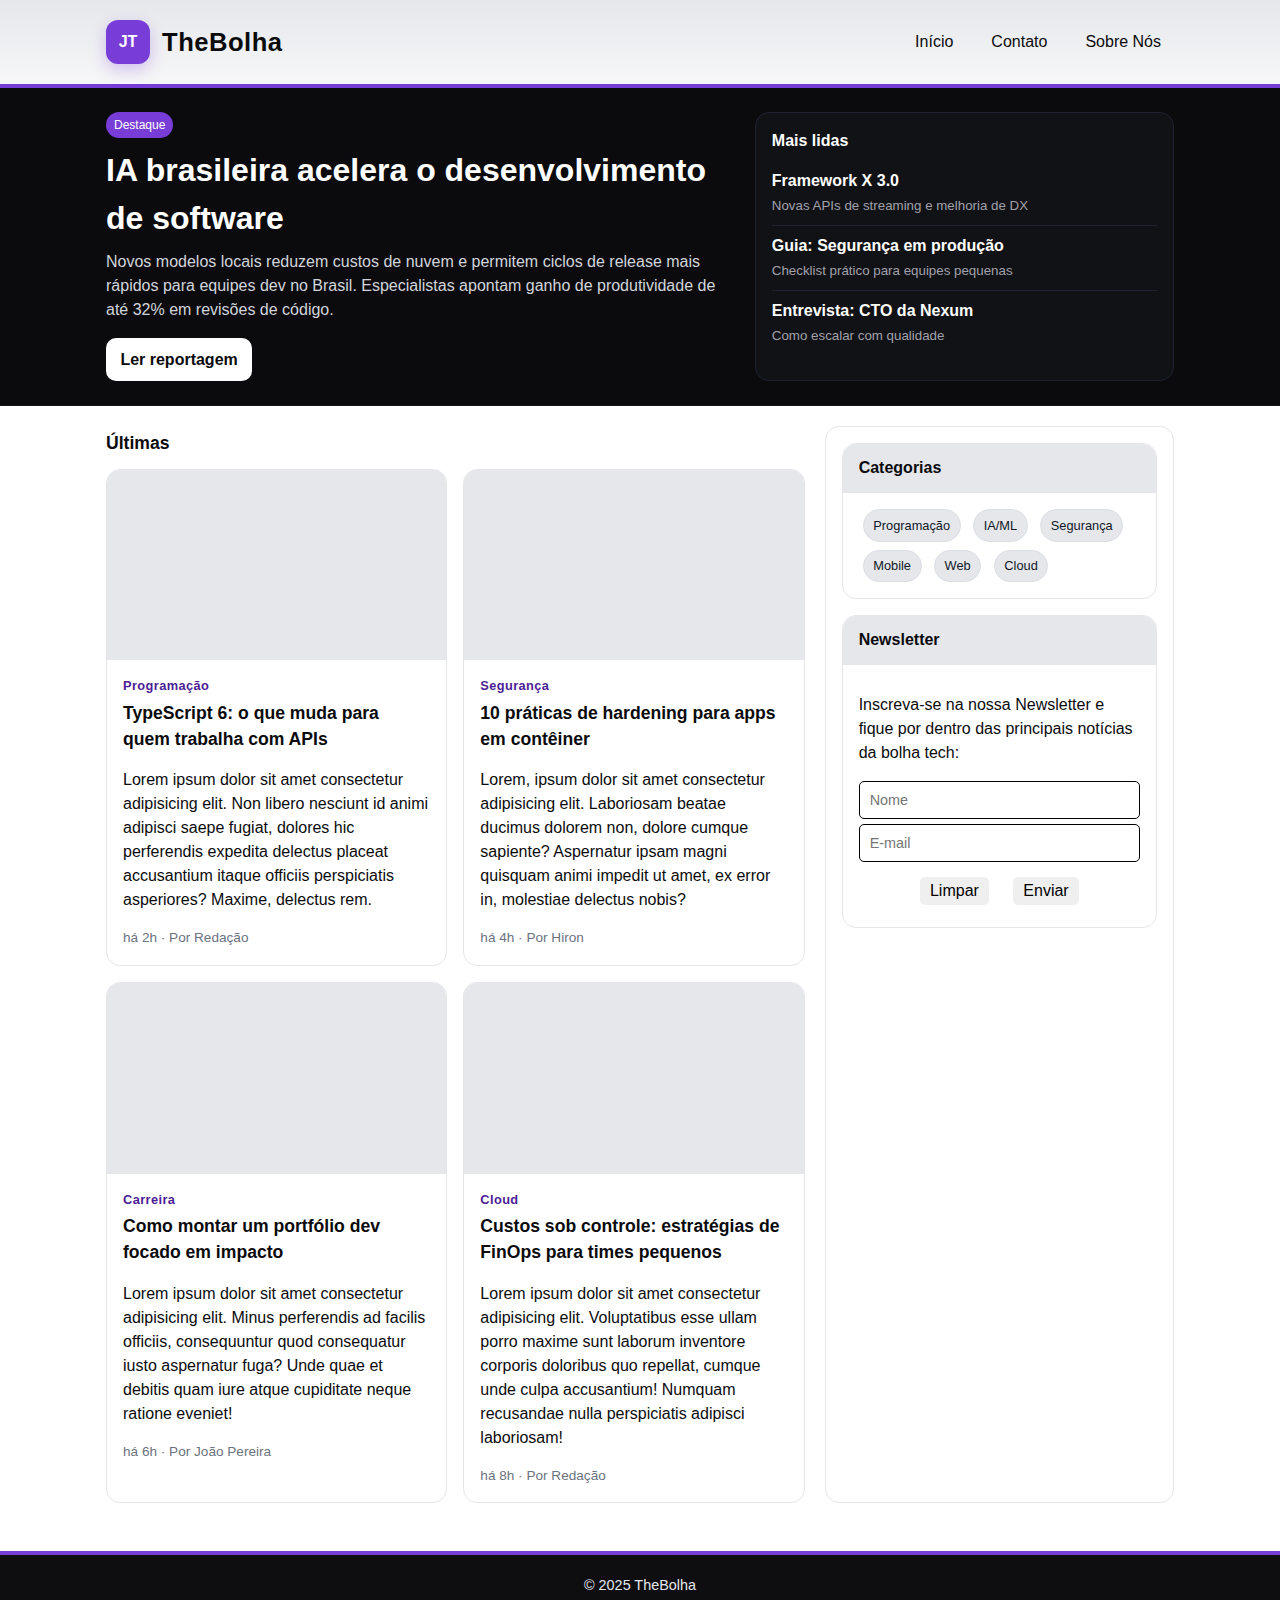
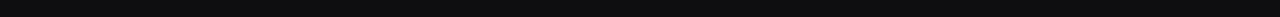
<file: index.html>
<!DOCTYPE html>
<html lang="pt-br">
<head>
  <meta charset="UTF-8" />
  <meta name="viewport" content="width=device-width, initial-scale=1" />
  <title>TheBolha</title>
  <link rel="stylesheet" href="/src/css/style.css">
 
</head>
<body>  
  <header>
    <div class="header_interno">
      <div class="marca" aria-label="Marca">
        <div class="marca_logo" aria-hidden="true">JT</div>
        <div class="marca_name">TheBolha</div>
      </div>
      <nav aria-label="Navegação principal">
        <a class="nav_link" href="#">Início</a> 
        <a class="nav_link" href="#">Contato</a> 
        <a class="nav_link" href="#">Sobre Nós</a> 
      </nav>
    </div>
  </header>

  <section class="banner" role="region" aria-labelledby="destaque">
    <div class="banner_interno">
      <div>
        <span class="chip">Destaque</span>
        <h1 id="destaque">IA brasileira acelera o desenvolvimento de software</h1>
        <p>Novos modelos locais reduzem custos de nuvem e permitem ciclos de release mais rápidos para equipes dev no Brasil. Especialistas apontam ganho de produtividade de até 32% em revisões de código.</p>
        <a class="readmore" href="#">Ler reportagem</a>
      </div>
      <aside class="banner_side" aria-label="Mais lidas">
        <div class="side-titulo">Mais lidas</div>
        <div class="side-item">
          <div>
            <b>Framework X 3.0</b><br/>
            <small>Novas APIs de streaming e melhoria de DX</small>
          </div>
        </div>
        <div class="side-item">
          <div>
            <b>Guia: Segurança em produção</b><br/>
            <small>Checklist prático para equipes pequenas</small>
          </div>
        </div>
        <div class="side-item">
          <div>
            <b>Entrevista: CTO da Nexum</b><br/>
            <small>Como escalar com qualidade</small>
          </div>
        </div>
      </aside>
    </div>
  </section>

  <main class="container" role="main">
    <div class="grid">
      <section aria-labelledby="ultimas">
        <h2 class="section-titulo" id="ultimas">Últimas</h2>
        <div class="list">
          <article class="card">
            <div class="card_img" aria-hidden="true"></div>
            <div class="card_body">
              <div class="card_kicker">Programação</div>
              <h3 class="card_titulo"><a href="#">TypeScript 6: o que muda para quem trabalha com APIs</a></h3>
              <p>Lorem ipsum dolor sit amet consectetur adipisicing elit. Non libero nesciunt id animi adipisci saepe fugiat, dolores hic perferendis expedita delectus placeat accusantium itaque officiis perspiciatis asperiores? Maxime, delectus rem.</p>
              <div class="card_footer">há 2h · Por Redação</div>
            </div>
          </article>

          <article class="card">
            <div class="card_img" aria-hidden="true"></div>
            <div class="card_body">
              <div class="card_kicker">Segurança</div>
              <h3 class="card_titulo"><a href="#">10 práticas de hardening para apps em contêiner</a></h3>
              <p>Lorem, ipsum dolor sit amet consectetur adipisicing elit. Laboriosam beatae ducimus dolorem non, dolore cumque sapiente? Aspernatur ipsam magni quisquam animi impedit ut amet, ex error in, molestiae delectus nobis?</p>
              <div class="card_footer">há 4h · Por Hiron</div>
            </div>
          </article>

          <article class="card">
            <div class="card_img" aria-hidden="true"></div>
            <div class="card_body">
              <div class="card_kicker">Carreira</div>
              <h3 class="card_titulo"><a href="#">Como montar um portfólio dev focado em impacto</a></h3>
              <p>Lorem ipsum dolor sit amet consectetur adipisicing elit. Minus perferendis ad facilis officiis, consequuntur quod consequatur iusto aspernatur fuga? Unde quae et debitis quam iure atque cupiditate neque ratione eveniet!</p>
              <div class="card_footer">há 6h · Por João Pereira</div>
            </div>
          </article>

          <article class="card">
            <div class="card_img" aria-hidden="true"></div>
            <div class="card_body">
              <div class="card_kicker">Cloud</div>
              <h3 class="card_titulo"><a href="#">Custos sob controle: estratégias de FinOps para times pequenos</a></h3>
              <p>Lorem ipsum dolor sit amet consectetur adipisicing elit. Voluptatibus esse ullam porro maxime sunt laborum inventore corporis doloribus quo repellat, cumque unde culpa accusantium! Numquam recusandae nulla perspiciatis adipisci laboriosam!</p>
              <div class="card_footer">há 8h · Por Redação</div>
            </div>
          </article>
        </div>
      </section>

      <aside class="sidebar" aria-label="Barra lateral">
        <div class="extra">
          <div class="extra_head">Categorias</div>
          <div class="extra_body">
            <a class="tag" href="#">Programação</a>
            <a class="tag" href="#">IA/ML</a>
            <a class="tag" href="#">Segurança</a>
            <a class="tag" href="#">Mobile</a>
            <a class="tag" href="#">Web</a>
            <a class="tag" href="#">Cloud</a>
          </div>
        </div>

        <div class="extra">
          <div class="extra_head">Newsletter</div>
          <div class="extra_body">
            <p>Inscreva-se na nossa Newsletter e fique por dentro das principais notícias da bolha tech:</p>
            <form action="#" method="get" class="newsletter_form">
                <label for="email">Seu Nome</label>
                <input type="text" id="email" placeholder="Nome">
                <label for="email">Seu E-mail</label>
                <input type="text" id="email" placeholder="E-mail">
                <div class="newsletter_botoes">
                    <button type="reset">Limpar</button>
                    <button type="submit">Enviar</button>
                </div>
            </form>
          </div>
        </div>
      </aside>
    </div>
  </main>

  <footer>
    <div class="footer_interno">
      <div>© 2025 TheBolha</div>
    </div>
  </footer>
</body>
</html>
</file>
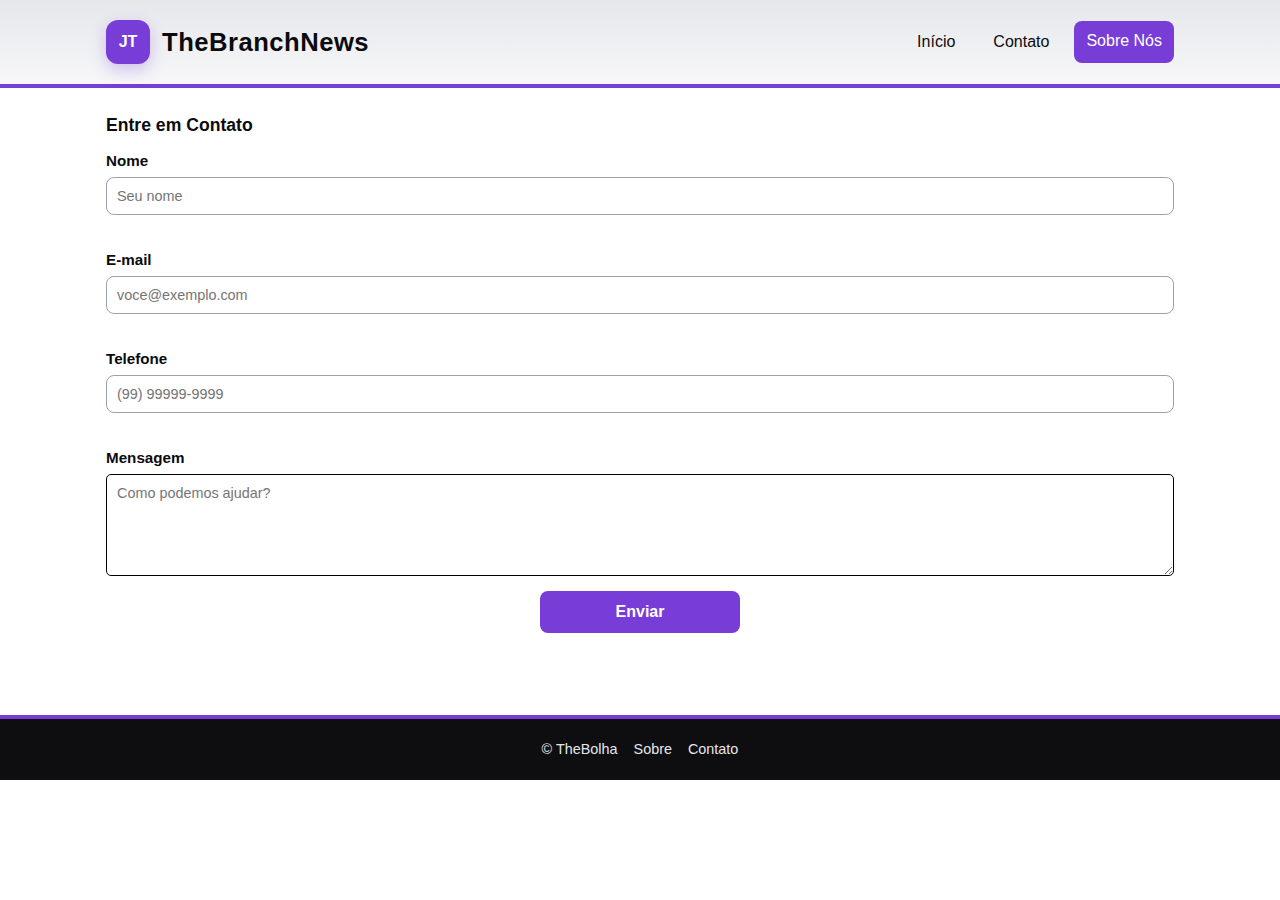
<file: contatos.html>
<!DOCTYPE html>
<html lang="pt-br">
<head>
  <meta charset="UTF-8" />
  <meta name="viewport" content="width=device-width, initial-scale=1.0"/>
  <title>Contato - TheBolha</title>
  <link rel="stylesheet" href="/src/css/style.css"/>
  <script src="/src/js/Contatos.js" defer></script>
</head>
<body>
  <!-- Cabeçalho com classes do seu CSS -->
  <header>
    <div class="header_interno">
      <a href="index.html" class="marca">
        <div class="marca_logo">JT</div>
        <div class="marca_name">TheBranchNews</div>
      </a>

      <nav>
        <a class="nav_link" href="index.html">Início</a>
        <a class="nav_link" href="contatos.html">Contato</a>
        <a class="nav_link nav_link--cta" href="sobre.html">Sobre Nós</a>
      </nav>
    </div>
  </header>

  <!-- Conteúdo -->
  <main class="container">
    <h2 class="section-titulo">Entre em Contato</h2>

    <!-- Usei suas classes de newsletter para estilizar inputs/botão -->
    <form id="formContato" class="newsletter_form" action="#" method="post" novalidate>
      <label for="nome">Nome</label>
      <input type="text" id="nome" name="nome" placeholder="Seu nome" required />
      <span id="erroNome" class="erro"></span>

      <label for="email">E-mail</label>
      <input type="email" id="email" name="email" placeholder="voce@exemplo.com" required />
      <span id="erroEmail" class="erro"></span>

      <label for="telefone">Telefone</label>
      <input type="text" id="telefone" name="telefone" placeholder="(99) 99999-9999" required />
      <span id="erroTelefone" class="erro"></span>

      <label for="mensagem">Mensagem</label>
      <textarea id="mensagem" name="mensagem" rows="5" placeholder="Como podemos ajudar?" required style="padding:10px;border:1px solid black;border-radius:5px;margin-bottom:5px;"></textarea>

      <div class="newsletter_botoes">
        <button type="submit">Enviar</button>
      </div>
    </form>
  </main>

  <!-- Rodapé opcional para ver o tema completo -->
  <footer>
    <div class="footer_interno">
      <span>© TheBolha</span>
      <a href="sobre.html">Sobre</a>
      <a href="contato.html">Contato</a>
    </div>
  </footer>
</body>
</html>
</file>
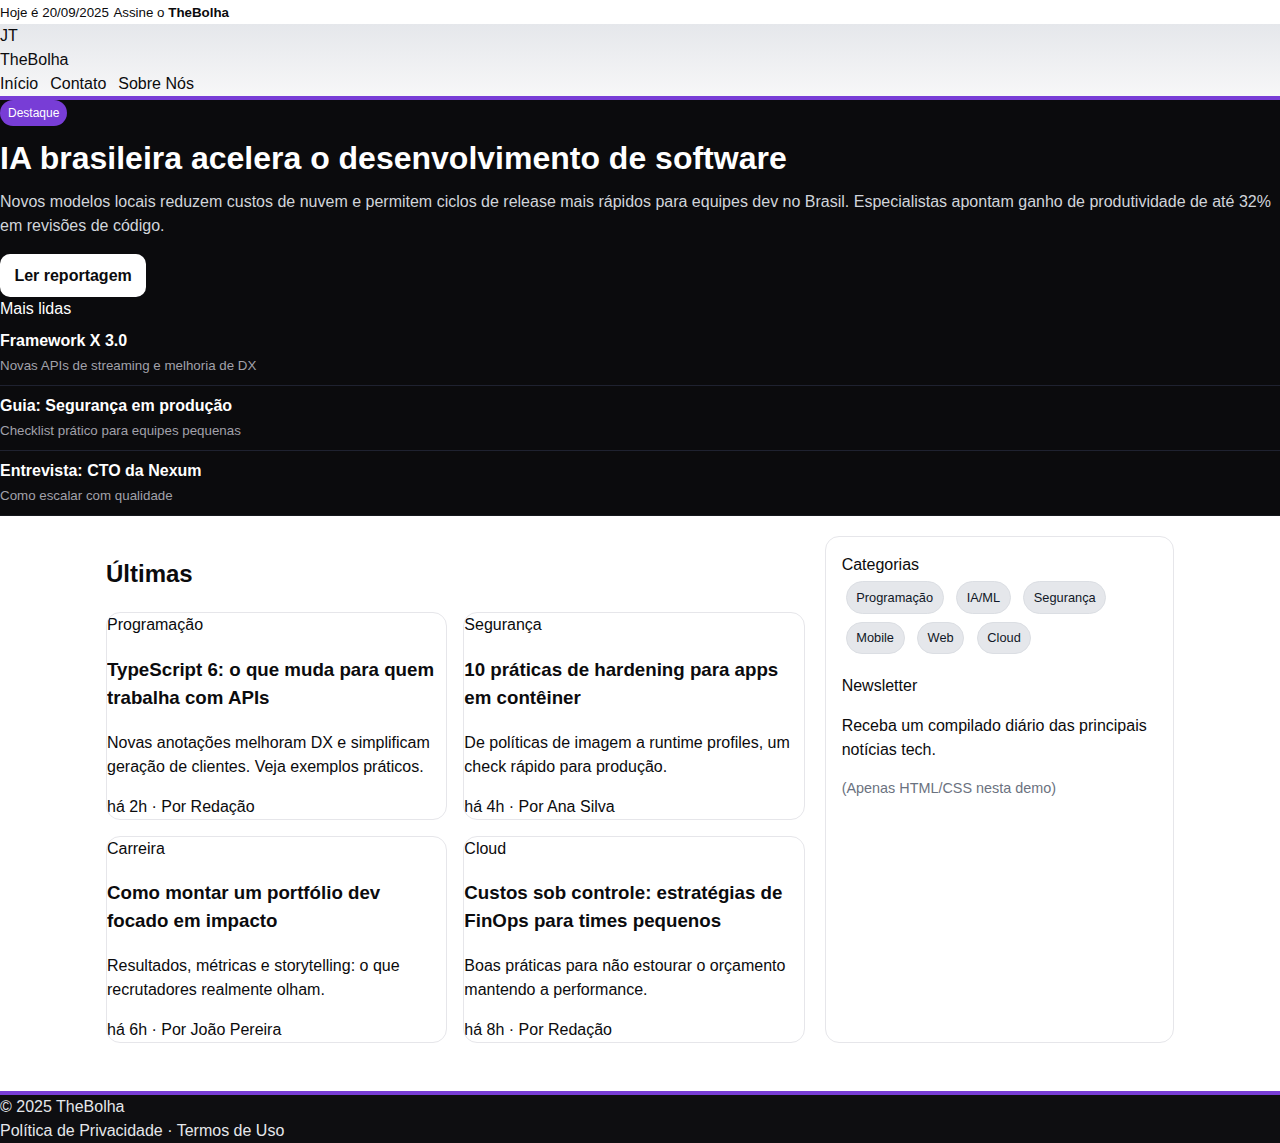
<file: modelo.html>
<!DOCTYPE html>
<html lang="pt-br">
<head>
  <meta charset="UTF-8" />
  <meta name="viewport" content="width=device-width, initial-scale=1" />
  <title>TheBolha</title>
  <link rel="stylesheet" href="/src/css/style.css">
  <script src="src/js/exemplo.js"></script>
 
</head>
<body>
  <!-- barra superior -->
  <div class="topbar">
    <div class="topbar__inner">
      <small>Hoje é <span id="hoje">20/09/2025</span></small>
      <small>Assine o <b>TheBolha</b></small>
    </div>
  </div>

  <!-- cabeçalho -->
  <header>
    <div class="header__inner">
      <div class="brand" aria-label="Marca">
        <div class="brand__logo" aria-hidden="true">JT</div>
        <div class="brand__name">TheBolha</div>
      </div>
      <nav aria-label="Navegação principal">
        <a class="nav__link" href="#">Início</a> <!--Guga-->
        <a class="nav__link" href="#">Contato</a> <!--Thiago-->
        <a class="nav__link" href="#">Sobre Nós</a> <!--Lucas-->
      </nav>
    </div>
  </header>

  <!-- destaque -->
  <section class="banner" role="region" aria-labelledby="destaque">
    <div class="banner__inner">
      <div>
        <span class="chip">Destaque</span>
        <h1 id="destaque">IA brasileira acelera o desenvolvimento de software</h1>
        <p>Novos modelos locais reduzem custos de nuvem e permitem ciclos de release mais rápidos para equipes dev no Brasil. Especialistas apontam ganho de produtividade de até 32% em revisões de código.</p>
        <a class="readmore" href="#">Ler reportagem</a>
      </div>
      <aside class="banner__side" aria-label="Mais lidas">
        <div class="side-title">Mais lidas</div>
        <div class="side-item">
          <div>
            <b>Framework X 3.0</b><br/>
            <small>Novas APIs de streaming e melhoria de DX</small>
          </div>
        </div>
        <div class="side-item">
          <div>
            <b>Guia: Segurança em produção</b><br/>
            <small>Checklist prático para equipes pequenas</small>
          </div>
        </div>
        <div class="side-item">
          <div>
            <b>Entrevista: CTO da Nexum</b><br/>
            <small>Como escalar com qualidade</small>
          </div>
        </div>
      </aside>
    </div>
  </section>

  <!-- conteúdo principal -->
  <main class="container" role="main">
    <div class="grid">
      <!-- coluna artigos -->
      <section aria-labelledby="ultimas">
        <h2 class="section-title" id="ultimas">Últimas</h2>
        <div class="list">
          <article class="card">
            <div class="card__img" aria-hidden="true"></div>
            <div class="card__body">
              <div class="card__kicker">Programação</div>
              <h3 class="card__title"><a href="#">TypeScript 6: o que muda para quem trabalha com APIs</a></h3>
              <p>Novas anotações melhoram DX e simplificam geração de clientes. Veja exemplos práticos.</p>
              <div class="card__meta">há 2h · Por Redação</div>
            </div>
          </article>

          <article class="card">
            <div class="card__img" aria-hidden="true"></div>
            <div class="card__body">
              <div class="card__kicker">Segurança</div>
              <h3 class="card__title"><a href="#">10 práticas de hardening para apps em contêiner</a></h3>
              <p>De políticas de imagem a runtime profiles, um check rápido para produção.</p>
              <div class="card__meta">há 4h · Por Ana Silva</div>
            </div>
          </article>

          <article class="card">
            <div class="card__img" aria-hidden="true"></div>
            <div class="card__body">
              <div class="card__kicker">Carreira</div>
              <h3 class="card__title"><a href="#">Como montar um portfólio dev focado em impacto</a></h3>
              <p>Resultados, métricas e storytelling: o que recrutadores realmente olham.</p>
              <div class="card__meta">há 6h · Por João Pereira</div>
            </div>
          </article>

          <article class="card">
            <div class="card__img" aria-hidden="true"></div>
            <div class="card__body">
              <div class="card__kicker">Cloud</div>
              <h3 class="card__title"><a href="#">Custos sob controle: estratégias de FinOps para times pequenos</a></h3>
              <p>Boas práticas para não estourar o orçamento mantendo a performance.</p>
              <div class="card__meta">há 8h · Por Redação</div>
            </div>
          </article>
        </div>
      </section>

      <!-- sidebar -->
      <aside class="sidebar" aria-label="Barra lateral">
        <div class="widget">
          <div class="widget__head">Categorias</div>
          <div class="widget__body">
            <a class="tag" href="#">Programação</a>
            <a class="tag" href="#">IA/ML</a>
            <a class="tag" href="#">Segurança</a>
            <a class="tag" href="#">Mobile</a>
            <a class="tag" href="#">Web</a>
            <a class="tag" href="#">Cloud</a>
          </div>
        </div>

        <div class="widget">
          <div class="widget__head">Newsletter</div>
          <div class="widget__body">
            <p>Receba um compilado diário das principais notícias tech.</p>
            <p style="font-size:.9rem;color:#6b7280">(Apenas HTML/CSS nesta demo)</p>
          </div>
        </div>
      </aside>
    </div>
  </main>

  <!-- rodapé -->
  <footer>
    <div class="footer__inner">
      <div>© 2025 TheBolha</div>
      <div>
        <a href="#">Política de Privacidade</a> ·
        <a href="#">Termos de Uso</a>
      </div>
    </div>
  </footer>
</body>
</html>
</file>
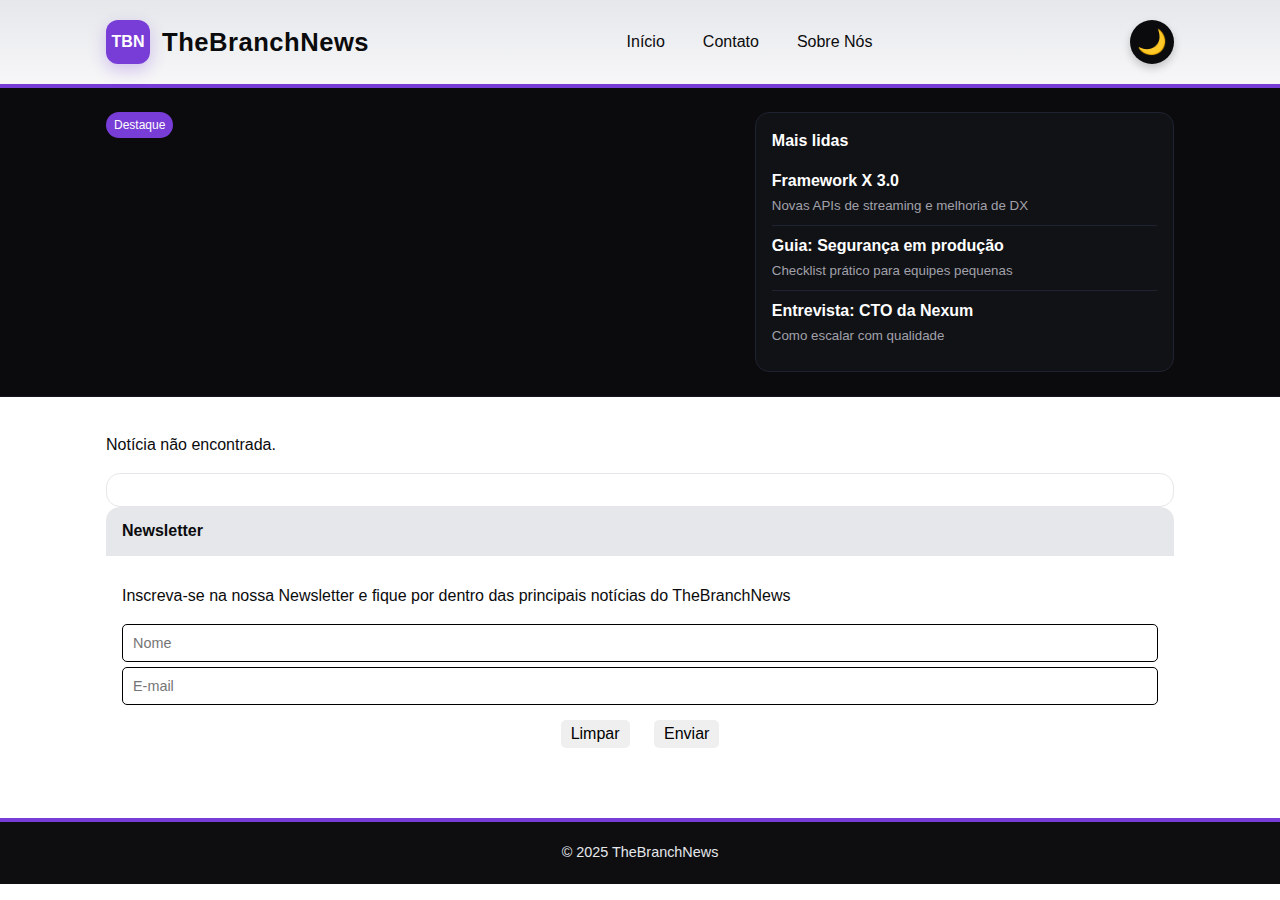
<file: noticias.html>
<!DOCTYPE html>
<html lang="pt-br">

<head>
  <meta charset="UTF-8" />
  <meta name="viewport" content="width=device-width, initial-scale=1" />
  <title>TheBranchNews</title>
  <link rel="stylesheet" type="text/css" href="src/css/style.css">
  <link rel="icon" type="image/png" href="src/img/favicon.png">
</head>

<body>
  <header>
    <div class="header_interno">
      <div class="marca" aria-label="Marca">
        <div class="marca_logo" aria-hidden="true">TBN</div>
        <div class="marca_name">TheBranchNews</div>
      </div>
      <nav aria-label="Navegação principal">
        <a class="nav_link" href="index.html">Início</a>
        <a class="nav_link" href="contatos.html">Contato</a>
        <a class="nav_link" href="sobre.html">Sobre Nós</a>
      </nav>
      <button id="alt-tema" aria-label="Alternar tema">🌙</button>
    </div>
  </header>

  <section class="banner" role="region" aria-labelledby="destaque">
    <div class="banner_interno">
      <div>
        <span class="chip">Destaque</span>
        <div id="materia-destaque">

        </div>
      </div>
      <aside class="banner_side" aria-label="Mais lidas">
        <div class="side-titulo">Mais lidas</div>
        <div class="side-item">
          <div>
            <b>Framework X 3.0</b><br />
            <small>Novas APIs de streaming e melhoria de DX</small>
          </div>
        </div>
        <div class="side-item">
          <div>
            <b>Guia: Segurança em produção</b><br />
            <small>Checklist prático para equipes pequenas</small>
          </div>
        </div>
        <div class="side-item">
          <div>
            <b>Entrevista: CTO da Nexum</b><br />
            <small>Como escalar com qualidade</small>
          </div>
        </div>
      </aside>
    </div>
  </section>

  <main class="container" role="main">
    <div class="agrid">
      <div class="noticia-conteudo" id="conteudo"></div>
      <aside class="sidebar" aria-label="Barra lateral">
      </aside>

      <div class="noticias-extra">
        <div class="extra_head">Newsletter</div>
        <div class="extra_body">
          <p>Inscreva-se na nossa Newsletter e fique por dentro das principais notícias do TheBranchNews</p>
          <form action="#" method="get" class="newsletter_form">
            <label for="nome">Seu Nome</label>
            <input type="text" id="nome" placeholder="Nome" required>
            <p id="nome_vazio">O campo Nome está vazio.</p>

            <label for="email">Seu E-mail</label>
            <input type="text" id="email" placeholder="E-mail" required>
            <p id="email_invalido">Digite um e-mail válido.</p>

            <div class="newsletter_botoes">
              <button type="reset">Limpar</button>
              <button type="submit" id="btn_enviar">Enviar</button>
            </div>

            <p id="mensagem_erro">Erro! Preencha os campos corretamente.</p>
            <p id="mensagem_sucesso">Sucesso! Obrigado por assinar!</p>
          </form>
        </div>
      </div>
    </div>
  </main>

  <footer>
    <div class="footer_interno">
      <div>© 2025 TheBranchNews</div>
    </div>
  </footer>
</body>
<script src="src/js/noticias.js"></script>
<script src="src/js/ultimasNoticias.js"></script>
<script src="src/js/indexRegex.js"></script>
<script src="src/js/altTema.js"></script>

</html>
</file>
<file: src/css/style.css>
@charset "UTF-8";
@import url('https://fonts.googleapis.com/css2?family=Ubuntu:ital,wght@0,300;0,400;0,500;0,700;1,300;1,400;1,500;1,700&display=swap');

:root{
    --roxo: #783dd6;
    --roxo-escuro:#4c1d95;
    --cinza:#e5e7eb;
    --cinza-medio:#9ca3af;
    --preto:#0b0b0d;
    --branco:#ffffff;
    --tema-escuro: #242424;
    --tema-escuro_txt: var(--branco);
    --flash-message-erro: #ff0000;
    --flash-message-sucesso: rgb(0, 197, 0);
}

*, *::before, *::after{ box-sizing:border-box; }
html, body {
    height: 100%;
    margin: 0;
  }
  
  
  main {
    flex: 1; 
  }
  

.tema_escuro {
    --background: #121212; /* Fundo geral do tema escuro */
    --text-color: #e5e5e5; /* Cor do texto no tema escuro */
    --card-background: #1e1e1e; /* Fundo dos cards */
    --border-color: #333; /* Cor das bordas */
    --sidebar-background: #1a1a1a; /* Fundo da sidebar */
    --extra-background: #1a1a1a; /* Fundo da classe extra */
    --extra-text-color: #e5e5e5; /* Cor do texto da classe extra */
}

body{
    margin:0;
    font-family: "Lato", sans-serif;
    background: var(--background, var(--branco));
    color: var(--text-color, var(--preto));
    line-height: 1.5;
}

a{ color: inherit; text-decoration: none; }
img{ max-width:100%; display:block; }


/* .topbar{
    background: var(--preto);
    color: var(--branco);
    font-size: .9rem;
}
.topbar_interno{
    max-width: 1100px;
    margin: 0 auto;
    padding: .5rem 1rem;
    display:flex; gap:1rem; justify-content: space-between; align-items:center;
}
.topbar small{ color: var(--cinza); } */


header{
    border-bottom: 4px solid var(--roxo);
    background: var(--background, linear-gradient(180deg, var(--cinza) 0%, #f7f7f8 100%));
    color: var(--text-color, var(--preto));
}

.header_interno{
    max-width: 1100px;
    margin: 0 auto;
    padding: 1.25rem 1rem;
    display:flex; align-items:center; justify-content:space-between; gap:1rem;
}
.marca{
    display:flex; align-items:center; gap:.75rem;
}
.marca_logo{
    width:44px; height:44px; border-radius:12px; background: var(--roxo);
    display:grid; place-items:center; color: var(--branco); font-weight:800;
    box-shadow: 0 6px 16px rgba(109,40,217,.25);
}
.marca_name{
    font-size:1.6rem; font-weight:800; letter-spacing:.5px;
}

#alt-tema {
    width: 44px;
    height: 44px;
    border: none;
    outline: none;
    background: var(--preto);
    color: var(--branco);
    border-radius: 50%;
    
    /* Cursor de interação */
    cursor: pointer;
    
    /* Centraliza o ícone/texto */
    display: grid;
    place-items: center;
    
    /* Tamanho da fonte do ícone */
    font-size: 1.5rem;
    
    /* Transição suave */
    transition: background 0.3s ease, color 0.3s ease, transform 0.1s ease;
    
    /* Efeito de sombra (opcional) */
    box-shadow: 0 4px 8px rgba(0, 0, 0, 0.2);
}

#alt-tema:hover {
    /* Pequeno efeito ao passar o mouse */
    transform: scale(1.05);
    background: var(--roxo-escuro); /* Escurece um pouco o fundo ao passar o mouse */
}

#alt-tema:active {
    /* Efeito de clique */
    transform: scale(0.95);
}

/* Ajuste de estilo para o Tema Escuro */
.tema_escuro #alt-tema {
    /* Fundo e texto invertidos para o tema escuro */
    background: var(--branco);
    color: var(--preto);
    box-shadow: 0 4px 8px rgba(255, 255, 255, 0.1);
}

.tema_escuro #alt-tema:hover {
    /* Escurece um pouco o fundo ao passar o mouse no tema escuro */
    background: var(--roxo-escuro);
}

nav{
    display:flex; gap:.75rem; flex-wrap:wrap;
}
.nav_link{
    padding:.5rem .75rem; border-radius:8px;
    border:1px solid transparent;
}
.nav_link:hover{ border-color: var(--cinza-medio); }
.nav_link--cta{
    background: var(--roxo); color: var(--branco); border:none;
}
.nav_link--cta:hover{ background: var(--roxo-escuro); }


.banner{
    background: var(--background, var(--preto));
    color: var(--text-color, var(--branco));
    border-bottom: 1px solid #16181d;
}
.banner_interno{
    max-width: 1100px; margin: 0 auto; padding: 1.5rem 1rem;
    display:grid; grid-template-columns: 1.2fr .8fr; gap:1.25rem;
}
.chip{ display:inline-block; padding:.25rem .5rem; border-radius:999px; font-size:.75rem; background: var(--roxo); color: var(--branco); }
.banner h1{ margin:.5rem 0; font-size: clamp(1.4rem, 2.5vw, 2.1rem); }
.banner p{ color: #d1d5db; margin:.5rem 0 1rem; }
.banner .readmore{ display:inline-block; padding:.6rem .9rem; border-radius:10px; background: var(--branco); color: var(--preto); font-weight:600; }
.banner .readmore:hover{ background: var(--cinza); }
.banner_side{
    background:#111216; border:1px solid #1f2230; border-radius:14px; padding:1rem;
}
.side-titulo{ font-weight:700; margin-bottom:.5rem; }
.side-item{ display:flex; gap:.75rem; padding:.5rem 0; border-bottom:1px solid #1f2230; }
.side-item:last-child{ border-bottom:none; }
.side-item b{ color: var(--branco); }
.side-item small{ color:#a1a1aa; }


.container{ max-width:1100px; margin: 0 auto; padding: 1.25rem 1rem 3rem; }
.grid{
    display:grid; grid-template-columns: 2fr 1fr; gap: 1.25rem;
}

.card{
    border-radius:14px;
    overflow:hidden;
    background: var(--card-background, var(--branco));
    border: 1px solid var(--border-color, #e6e6ea);
}
.card_img{ aspect-ratio:16/9; background: var(--cinza); }
.card_body{ padding:1rem; }
.card_kicker{ color: var(--roxo-escuro); font-weight:700; font-size:.8rem; letter-spacing:.4px; }
.tema_escuro .card_kicker{
    color: var(--roxo)
}
.card_titulo{ margin:.25rem 0 .5rem; font-size:1.1rem; border-radius: 5px;}
.card_titulo:hover{ cursor: pointer;}
.card_footer{ color:#6b7280; font-size:.85rem; }

.section-titulo{
    font-size:1.1rem; font-weight:800; margin: .25rem 0 .75rem; color: var(--preto);
}

.tema_escuro .section-titulo{
    font-size:1.1rem; font-weight:800; margin: .25rem 0 .75rem; color: var(--roxo);
}

.list{
    display:grid; grid-template-columns: repeat(2, 1fr); gap:1rem;
}

.sidebar {
    display: flex;
    flex-direction: column;
    gap: 1rem;
    background: var(--branco);
    border: 1px solid #e6e6ea;
    border-radius: 14px;
    padding: 1rem;
}

.tema_escuro .sidebar {
    background: var(--sidebar-background); /* Fundo da sidebar no tema escuro */
    color: var(--text-color); /* Cor do texto no tema escuro */
    border: 1px solid var(--border-color); /* Cor da borda no tema escuro */
}

.extra{ 
    border:1px solid #e6e6ea; 
    border-radius:14px; 
    background: var(--branco); 
}

.tema_escuro .extra {
    background: var(--extra-background);
    color: var(--extra-text-color);
    border: 1px solid var(--border-color);
}

.extra_head {
    padding: .75rem 1rem;
    border-bottom: 1px solid #e6e6ea;
    border-radius: 14px 14px 0px 0px;
    background: var(--cinza);
    font-weight: 700;
}
.tema_escuro .extra_head {
    background: var(--sidebar-background); /* Reutilizando a variável do tema escuro */
    color: var(--text-color);
    border-bottom: 1px solid var(--border-color);
}
.tema_escuro .extra_head {
    background: var(--sidebar-background); /* Reutilizando a variável do tema escuro */
    color: var(--text-color);
    border-bottom: 1px solid var(--border-color);
}

.extra_body{ padding: .75rem 1rem; }

.tema_escuro .extra {
    background: var(--extra-background);
    color: var(--extra-text-color);
    border: 1px solid var(--border-color);
}

.tag{
    display:inline-block; padding:.35rem .6rem; margin:.25rem; border-radius:999px; background: var(--cinza); color:#111827; font-size:.8rem; border:1px solid #dbdee3;
}

/* Newsletter no Index*/
.newsletter_form{
    display: flex;
    flex-flow: column wrap;
}

.newsletter_form > label{
    display: none;
}

.newsletter_form > input{
    margin-bottom: 5px;
    padding: 10px;
    width: 100%;
    border: 1px solid black;
    border-radius: 5px;
    font-size: 0.9em;
}

.newsletter_form > input:hover{
    transform: scale(101%);
    transition: ease;
}

.newsletter_botoes{
    text-align: center;
}

.newsletter_botoes > button{
    border: none;
    margin: 10px;
    padding: 5px 10px;
    border-radius: 5px;
    font-size: 1em;
}

.newsletter_botoes > button:hover{
    cursor: pointer;
    transform: scale(105%);
    transition: ease;
}

.newsletter_form > p#nome_vazio, .newsletter_form > p#email_invalido{
    display: none;
    text-align: center;
    margin-top: 0px;
    border-radius: 5px;
    color: var(--flash-message-erro);
    font-size: 0.8em;
    padding: 5px;
}

.newsletter_form > p#mensagem_sucesso, .newsletter_form > p#mensagem_erro{
    display: none;
    text-align: center;
    border-radius: 5px;
    margin-top: 0px;
    color: var(--flash-message-sucesso);
    font-size: 0.9em;
    padding: 5px;
}

.newsletter_form > p#mensagem_erro{
    color: var(--flash-message-erro);
}

footer{
    border-top: 4px solid var(--roxo);
    background: #0e0e11; color: var(--cinza);
}
.footer_interno{
    max-width:1100px; margin:0 auto; padding:1.25rem 1rem; font-size:.9rem; display:flex; justify-content:center; gap:1rem; flex-wrap:wrap;
}
.footer_interno a{
    color: var(--cinza); 
}

.noticias-container {
    max-width: 600px;
    margin: 20px auto;
    padding: 0 16px;
    font-family: system-ui, sans-serif;
  }
  
.noticias-container h2 {
    font-size: 1.5rem;
    margin-bottom: 12px;
    border-left: 4px solid var(--roxo);
    padding-left: 8px;
    color: #333;
}

 .tema_escuro .noticias-container > h2{
    font-size: 1.5rem;
    margin-bottom: 12px;
    border-left: 4px solid var(--roxo);
    padding-left: 8px;
    color: var(--branco);
 }
  
  #ultimas-noticias {
    padding: 0;
    margin: 0;
    list-style: none;
}
  
#ultimas-noticias li {
    padding: 0.5rem 1rem;
    border-bottom: 1px solid #e6e6ea;
    color: var(--text-color, #000);
}

  
#ultimas-noticias li:last-child {
    border-bottom: none;
  }
  
#ultimas-noticias a {
    text-decoration: none;
    color: #222;
    font-size: 1rem;
    transition: color 0.2s ease, background-color 0.2s ease;
}
  
#ultimas-noticias a:hover {
    color: #0070f3;
  }

.tema_escuro #ultimas-noticias a {
    color: var(--text-color, #e5e5e5);
}

.tema_escuro #ultimas-noticias a:hover {
    color: #4ea8de;
}

.erro {
    color: #dc2626;
    font-size: 0.8em;
    margin-top: 4px;
    display: block;
    min-height: 1em;
}
#formContato > label {
    display: block !important;
    font-weight: 600;
    margin-bottom: 4px;
    color: var(--preto);
    font-size: 0.95em;
}
.tema_escuro #formContato > label{
    display: block !important;
    font-weight: 600;
    margin-bottom: 4px;
    color: var(--branco);
    font-size: 0.95em;
}
/* Estilo para inputs e textarea (melhorando newsletter_form) */
#formContato > input,
#formContato > textarea {
    width: 100%;
    padding: 10px;
    border: 1px solid var(--cinza-medio);
    border-radius: 8px;
    margin-bottom: 10px;
    font-family: inherit;
    font-size: 0.9em;
    background: var(--branco);
    transition: border-color 0.2s ease;
    resize: vertical; /* Só para textarea */
}
#formContato > input:focus,
#formContato > textarea:focus {
    outline: none;
    border-color: var(--roxo);
    box-shadow: 0 0 0 3px rgba(109, 40, 217, 0.1);
}
#formContato > input:hover,
#formContato > textarea:hover {
    border-color: var(--roxo-escuro);
}
/* Botão de submit */
#formContato .newsletter_botoes > button {
    background: var(--roxo);
    color: var(--branco);
    border: none;
    padding: 12px 24px;
    border-radius: 8px;
    font-size: 1em;
    font-weight: 600;
    cursor: pointer;
    transition: background 0.2s ease;
    width: 100%;
    max-width: 200px;
}
#formContato .newsletter_botoes > button:hover {
    background: var(--roxo-escuro);
}
/* Mensagem de sucesso */
.form-sucesso {
    background: #10b981;
    color: var(--branco);
    padding: 12px;
    border-radius: 8px;
    margin: 10px 0;
    text-align: center;
    font-weight: 500;
    display: none;
}
/* início css complementar para sobre.html */

.sobre-titulo{
    font-size: clamp(1.4rem, 2.5vw, 2rem);
    font-weight: 800;
    margin: .25rem 0 1.25rem;
    color: var(--branco);
    text-align: center;
}

.equipe-grid{
    display: grid;/*p*/
    grid-template-columns: repeat(5, 1fr);
    gap: 1rem;
    margin-bottom: 2rem;
}

.membro{
    text-align: center;
    padding: 1rem .5rem;
}

.membro-foto{
    display: grid;
    place-items: center;
    margin-bottom: .5rem;
}

.avatar{
    width: 120px;
    height: 120px;
    border-radius: 999px;
    object-fit: cover; /*p*/
    border: 4px solid var(--roxo);
    box-shadow: 0 8px 22px rgba(109,40,217,.25);
}

.membro-nome{
    margin: .35rem 0 .1rem;
    font-weight: 800;
}

.membro-funcao{
    margin: 0 0 .4rem;
    font-style: italic;
    font-size: .9rem;
}

.membro-social{
    display: flex;   
    justify-content: center; 
    gap: .6rem;
}

.membro-social img{
    width: 24px;
    height: 24px;
    display: block;
    transition: transform .15s ease;
}

.membro-social a:hover img{
transform: scale(1.08);
}

.sobre-resumo{
    margin: 1.5rem 0 2rem;
  }
  .form-sugestao{
    display: grid;
    gap: .5rem;
    max-width: 700px;
  }
  
  .form-sugestao textarea{
    resize: vertical;
    min-height: 120px;
    padding: .75rem .9rem;
    border: 1px solid #e6e6ea;
    border-radius: 10px;
    font-size: 1rem;
    outline: none;
  }
  
  .form-sugestao textarea:focus,
  .form-sugestao input:focus{
    border-color: var(--roxo);
    box-shadow: 0 0 0 3px rgba(109,40,217,.15);
  }
  
  .ajuda-contador{
    text-align: right;
    color: var(--cinza-medio);
  }
  
  .campo-email{
    display: grid;
    gap: .25rem;
  }
  
  .campo-email input{
    padding: .65rem .8rem;
    border: 1px solid #e6e6ea;
    border-radius: 10px;
    font-size: 1rem;
    outline: none;
  }
  
  .erro{
    color: #b91c1c;
    font-weight: 600;
    min-height: 1.25rem;
  }
  
  .ok{
    color: #166534;
    font-weight: 600;
    min-height: 1.25rem;
  }
  .sr-only{
    position: absolute !important;
    width: 1px !important;
    height: 1px !important;
    padding: 0 !important;
    margin: -1px !important;
    overflow: hidden !important;
    clip: rect(0,0,0,0) !important;
    white-space: nowrap !important;
    border: 0 !important;
  }
  @media (max-width: 1100px){
    .equipe-grid{ grid-template-columns: repeat(3, 1fr); }
  }
  @media (max-width: 900px){
    .banner_interno{ grid-template-columns: 1fr; }
    .grid{ grid-template-columns: 1fr; }
    .list{ grid-template-columns: 1fr; }
}
  @media (max-width: 700px){
    .equipe-grid{ grid-template-columns: repeat(2, 1fr); }
  }
  @media (max-width: 450px){
    .equipe-grid{ grid-template-columns: 1fr; }
  }

  /* fim css página sobre.html */
</file>
